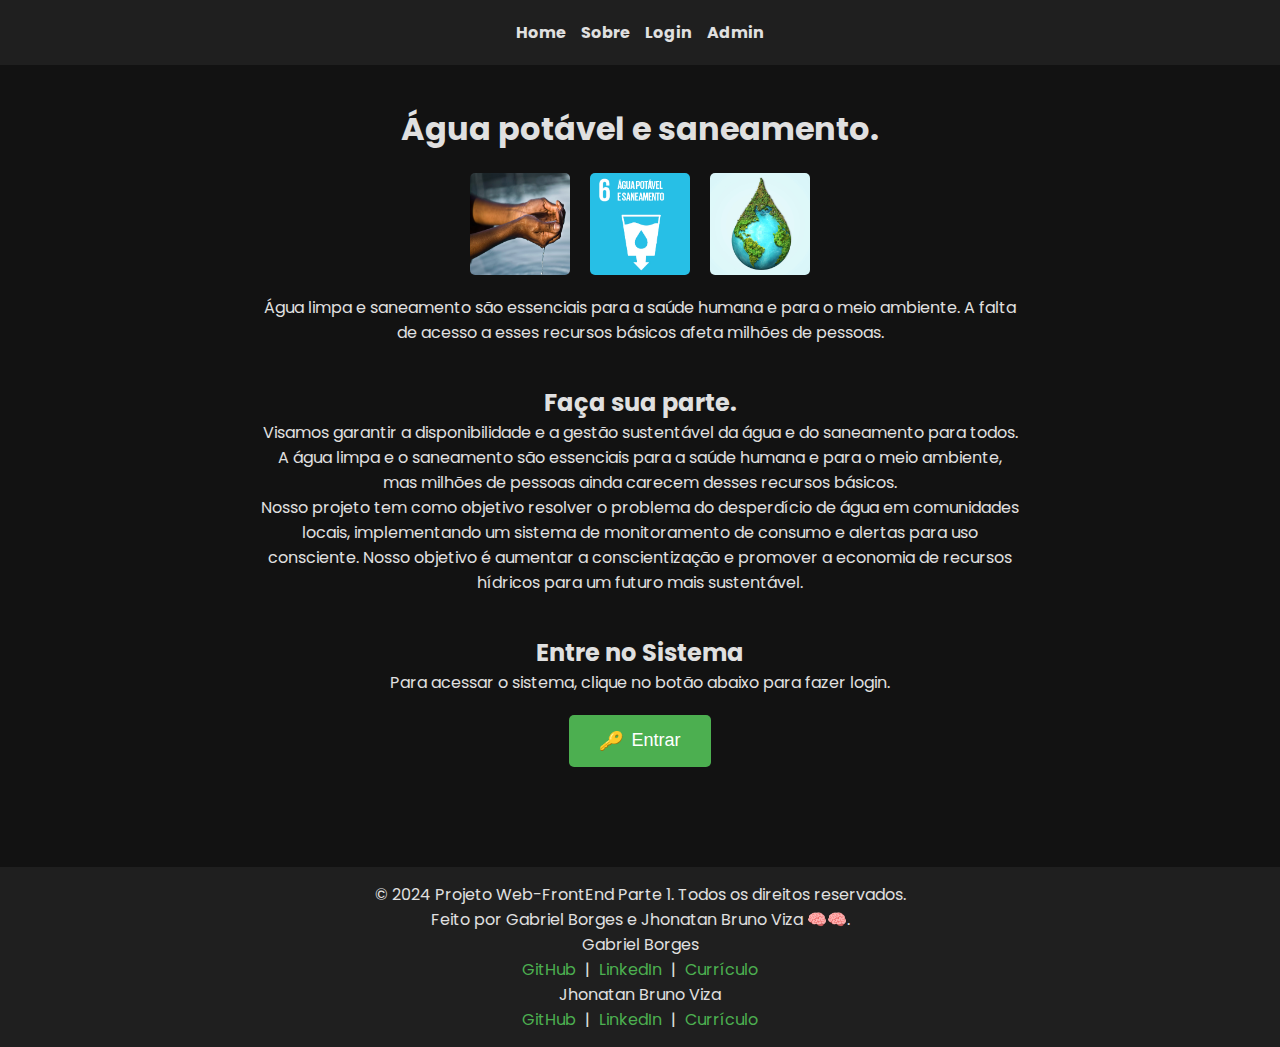
<file: index.html>
<!DOCTYPE html>
<html lang="en">
<head>
    <meta charset="UTF-8">
    <meta name="viewport" content="width=device-width, initial-scale=1.0">
    <meta name="description" content="Descrição do projeto.">
    <title>Meu Projeto</title>
    <!-- Google Fonts -->
    <link href="https://fonts.googleapis.com/css2?family=Poppins:wght@400;600&family=Roboto:wght@300&display=swap" rel="stylesheet">
    <!-- Link para o arquivo CSS -->
    <link rel="stylesheet" href="css/style.css">
    <!-- Link para favicon -->
    <link rel="icon" href="img/favicon.ico" type="image/x-icon">
</head>
<body>
    <header>
        <nav>
            <ul class="menu">
                <li><a href="#home">Home</a></li>
                <li><a href="#about">Sobre</a></li>
                <li><a href="#login">Login</a></li>
                <li><a href="admin.html">Admin</a></li> <!-- Adicionado aqui -->
            </ul>
        </nav>
    </header>

    <main>
        <section id="home">
            <h1>Água potável e saneamento.</h1>
            <div class="images">
                <img src="img/1.png" alt="Água potável">
                <img src="img/2.png" alt="Saneamento">
                <img src="img/3.png" alt="Recursos hídricos">
            </div>
            <p>Água limpa e saneamento são essenciais para a saúde humana e para o meio ambiente. A falta de acesso a esses recursos básicos afeta milhões de pessoas.</p>
        </section>

        <section id="about">
            <h2>Faça sua parte.</h2>
            <p> Visamos garantir a disponibilidade e a gestão sustentável da água e do saneamento para todos. A água limpa e o saneamento são essenciais para a saúde humana e para o meio ambiente, mas milhões de pessoas ainda carecem desses recursos básicos.</p>
            <p>Nosso projeto tem como objetivo resolver o problema do desperdício de água em comunidades locais, implementando um sistema de monitoramento de consumo e alertas para uso consciente. Nosso objetivo é aumentar a conscientização e promover a economia de recursos hídricos para um futuro mais sustentável.</p>
        </section>

        <section id="login">
            <h2>Entre no Sistema</h2>
            <p>Para acessar o sistema, clique no botão abaixo para fazer login.</p>
            <div id="login-container">
                <a href="login.html">
                    <button class="login-button"><i class="icon">🔑</i> Entrar</button>
                </a>
            </div>
        </section>
    </main>

    <footer>
        <p>&copy; 2024 Projeto Web-FrontEnd Parte 1. Todos os direitos reservados.</p>
        <p>Feito por Gabriel Borges e Jhonatan Bruno Viza <span class="icon">🧠</span><span class="icon">🧠</span>.</p>
        <p>Gabriel Borges</p>
        <a href="https://github.com/GabrielBorgesb" target="_blank">GitHub</a> | 
        <a href="https://www.linkedin.com/in/gabriel-borges-74490428a/" target="_blank">LinkedIn</a> | 
        <a href="curriculogabriel.html" target="_blank">Currículo</a>
        <p>Jhonatan Bruno Viza</p>
        <a href="https://github.com/JhonViza" target="_blank">GitHub</a> | 
        <a href="https://www.linkedin.com/in/jhonatan-v-atahuichy" target="_blank">LinkedIn</a> | 
        <a href="curriculoJhonatan.html" target="_blank">Currículo</a>
    </footer>
</body>
</html>
</file>
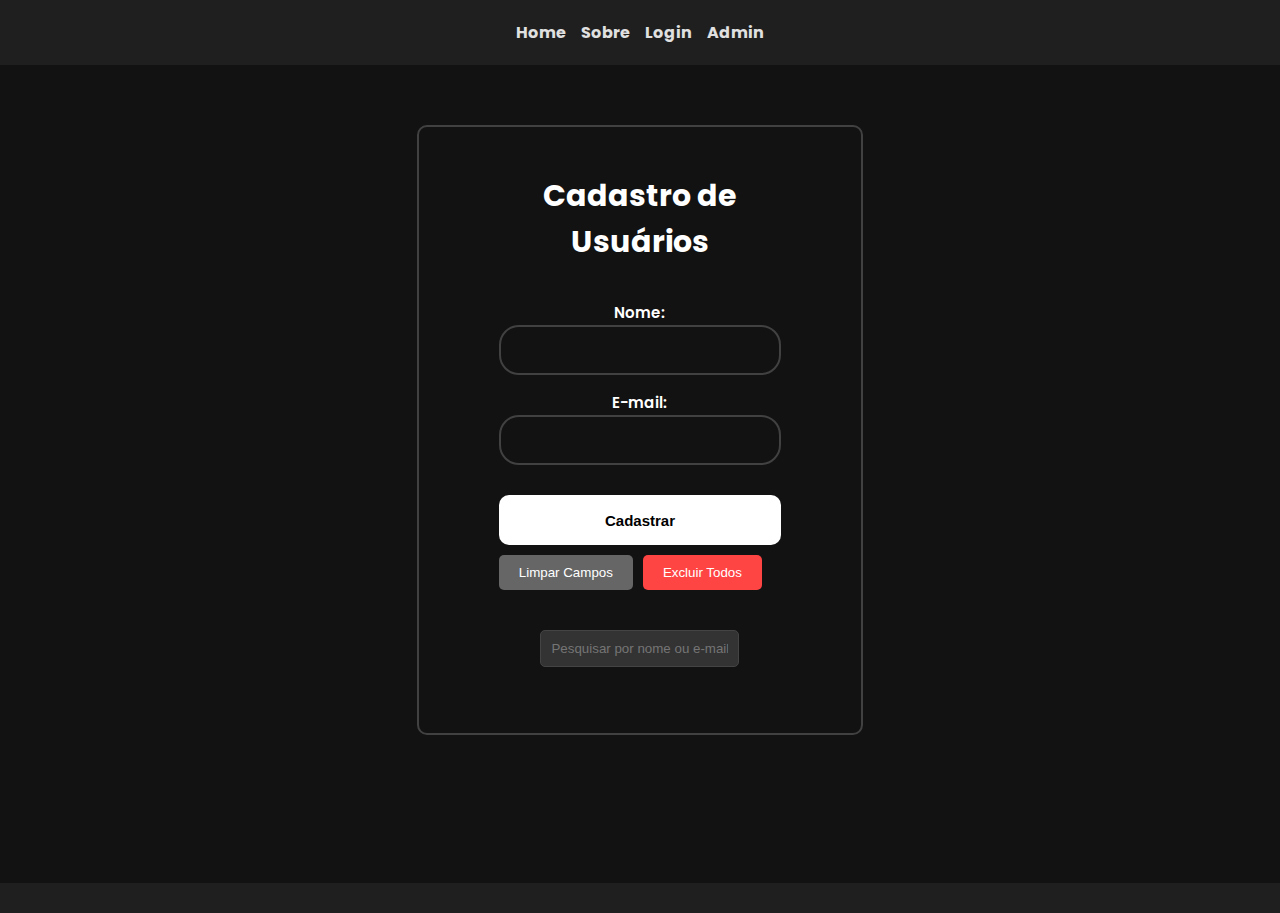
<file: admin.html>
<!DOCTYPE html>
<html lang="pt-BR">
<head>
    <meta charset="UTF-8">
    <meta name="viewport" content="width=device-width, initial-scale=1.0">
    <title>Admin - Meu Projeto</title>
    <link href="https://fonts.googleapis.com/css2?family=Poppins:wght@400;600&family=Roboto:wght@300&display=swap" rel="stylesheet">
    <link rel="stylesheet" href="css/style.css">
    <link rel="stylesheet" href="css/admin.css"> <!-- CSS específico para admin -->
    <link rel="icon" href="img/favicon.ico" type="image/x-icon">
</head>
<body>
    <header>
        <nav>
            <ul class="menu">
                <li><a href="index.html">Home</a></li>
                <li><a href="#about">Sobre</a></li>
                <li><a href="#login">Login</a></li>
                <li><a href="admin.html">Admin</a></li>
            </ul>
        </nav>
    </header>

    <main>
        <section class="formCadastro">
            <div class="form">
                <h1>Cadastro de Usuários</h1>
                <form id="userForm">
                    <div class="input-group">
                        <div class="input-box">
                            <label for="nome">Nome:</label>
                            <input type="text" id="nome" required>
                        </div>
                        <div class="input-box">
                            <label for="email">E-mail:</label>
                            <input type="email" id="email" required>
                        </div>
                    </div>
                    
                    <div class="button-group">
                        <button type="submit" class="cadastrar">Cadastrar</button>
                        <button type="button" class="limpar" onclick="limparCampos()">Limpar Campos</button>
                        <button type="button" class="excluir-todos" onclick="excluirTodos()">Excluir Todos</button>
                    </div>
                </form>

                <div class="pesquisa">
                    <input type="text" id="searchInput" placeholder="Pesquisar por nome ou e-mail...">
                </div>

                <div id="userList"></div>
            </div>
        </section>
    </main>

    <footer>
        <!-- Mesmo footer do index.html -->
    </footer>

    <script src="js/admin.js"></script>
</body>
</html>
</file>
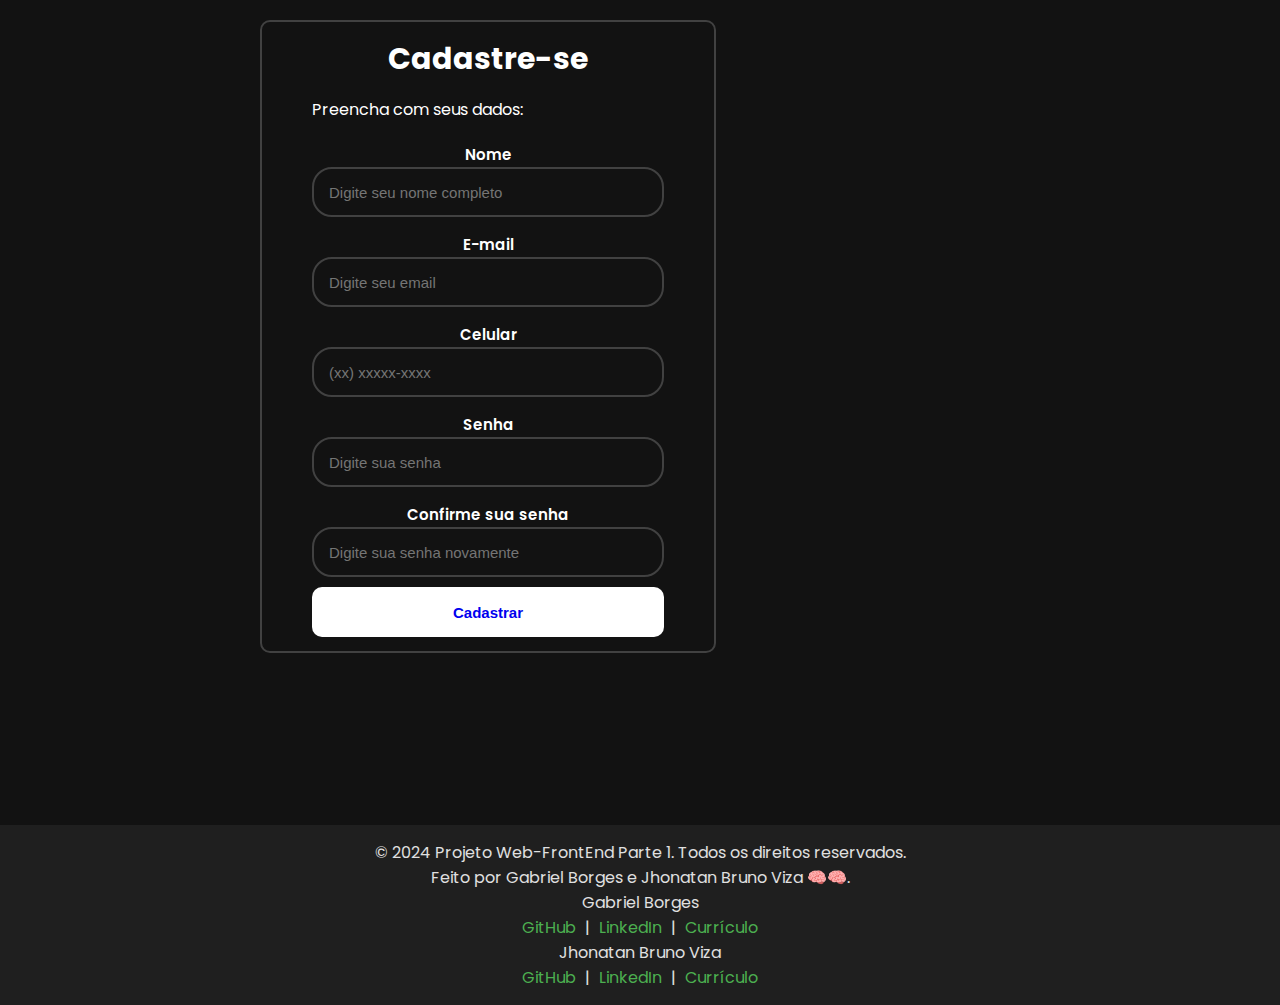
<file: cadastro.html>
<!DOCTYPE html>
<html lang="en">
<head>
    <meta charset="UTF-8">
    <meta name="viewport" content="width=device-width, initial-scale=1.0">
    <meta name="description" content="Descrição do projeto.">
    <title>Meu Projeto</title>
    <!-- Google Fonts -->
    <link href="https://fonts.googleapis.com/css2?family=Poppins:wght@400;600&family=Roboto:wght@300&display=swap" rel="stylesheet">
    <!-- Link para o arquivo CSS -->
    <link rel="stylesheet" href="css/style.css">
</head>
<body>
    <main>
        <section class="formCadastro">
            <div class="formImagem">
                <img src="img/undraw_product_tour_re_8bai.svg">
            </div>
            <div class="form">
            <form action="doacoes.html">
                <h1>Cadastre-se</h1>

                <div class="input-group">
                    <p>Preencha com seus dados:</p>
                    <div class="input-box">
                        <label for="name">Nome</label>
                        <input id="name" type="text" name="name" placeholder="Digite seu nome completo" required>
                    </div>

                    <div class="input-box">
                        <label for="email">E-mail</label>
                        <input id="email" type="email" name="email" placeholder="Digite seu email" required>
                    </div>

                    <div class="input-box">
                        <label for="number">Celular</label>
                        <input id="number" type="tel" name="number" placeholder="(xx) xxxxx-xxxx" required>
                    </div>

                    <div class="input-box">
                        <label for="password">Senha</label>
                        <input id="password" type="password" name="password" placeholder="Digite sua senha" required>
                    </div>

                    <div class="input-box">
                        <label for="ConfirmPassword">Confirme sua senha</label>
                        <input id="ConfirmPassword" type="password" name="ConfirmPassword" placeholder="Digite sua senha novamente" required>
                    </div>
                </div>
                <button type="submit" class="cadastrar"><a href="#">Cadastrar</a></button>
            </form>
            </div>
        </section>

    </main>

    <footer>
        <p>&copy; 2024 Projeto Web-FrontEnd Parte 1. Todos os direitos reservados.</p>
        <p>Feito por Gabriel Borges e Jhonatan Bruno Viza <span class="icon">🧠</span><span class="icon">🧠</span>.</p>
        <p>Gabriel Borges</p>
        <a href="https://github.com/GabrielBorgesb" target="_blank">GitHub</a> | 
        <a href="https://www.linkedin.com/in/gabriel-borges-74490428a/" target="_blank">LinkedIn</a> | 
        <a href="curriculogabriel.html" target="_blank">Currículo</a>
        <p>Jhonatan Bruno Viza</p>
        <a href="https://github.com/JhonViza" target="_blank">GitHub</a> | 
        <a href="https://www.linkedin.com/in/jhonatan-v-atahuichy" target="_blank">LinkedIn</a> | 
        <a href="curriculoJhonatan.html" target="_blank">Currículo</a>
    </footer>
</body>
</html>
</file>
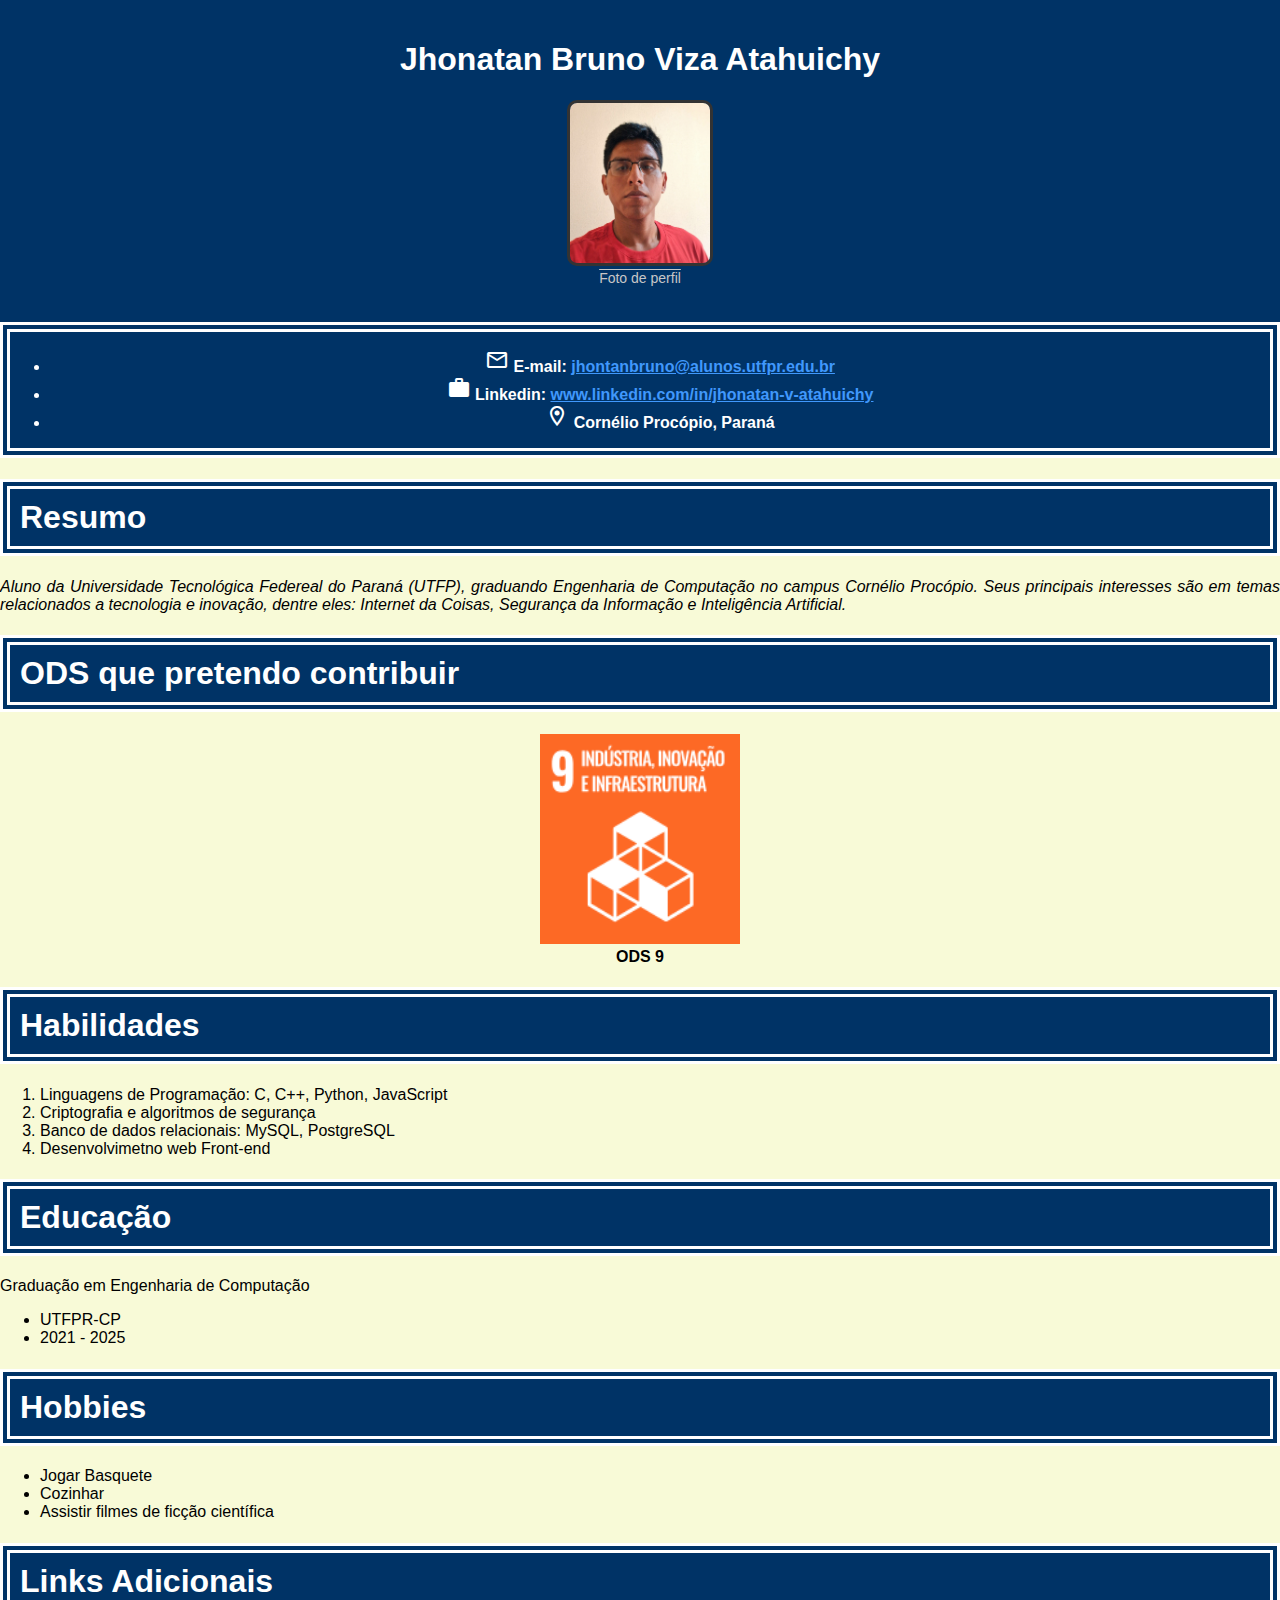
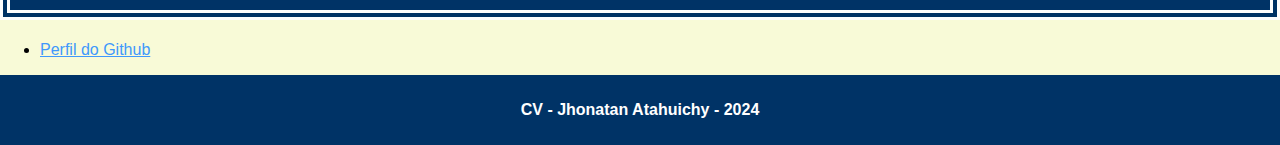
<file: curriculoJhonatan.html>
<!DOCTYPE html>
<html lang="pt-br">
<head>
    <title>CV Jhonatan Atahuichy</title>
    <meta charset="UTF-8">
    <meta name="viewport" content="width=device-width, initial-scale=1.0">
    <link rel="stylesheet" href="https://fonts.googleapis.com/icon?family=Material+Icons+Outlined">
    <link rel="stylesheet" href="css/stylecurriculoJhonatan.css">
</head>
<body>
    <header id="topo">
        <h1 class="titulo-principal">Jhonatan Bruno Viza Atahuichy</h1>
        <figure>
            <img src="img/jhonatanFoto.jpeg" alt="Foto de perfil" width="140" height="160" class="foto-perfil">
            <figcaption class="figura-legenda">Foto de perfil</figcaption>
        </figure>
    </header>
    <nav class="menu">
        <ul>
            <li><i class="material-icons-outlined">mail</i> E-mail: <a href="mailto:jhontanbruno@alunos.utfpr.edu.br">jhontanbruno@alunos.utfpr.edu.br</a></li>
            <li><i class="material-icons-outlined">work</i> Linkedin: <a href="https://www.linkedin.com/in/jhonatan-v-atahuichy" target="_blank">www.linkedin.com/in/jhonatan-v-atahuichy</a></li>
            <li><i class="material-icons-outlined">location_on</i> Cornélio Procópio, Paraná</li>
        </ul>
    </nav>
    <section class="titulos">
        <h1>Resumo</h1>
        <p class="texto-principal">Aluno da Universidade Tecnológica Federeal do Paraná (UTFP), graduando Engenharia de Computação no campus Cornélio Procópio.
            Seus principais interesses são em temas relacionados a tecnologia e inovação, dentre eles: Internet da Coisas, Segurança da Informação e Inteligência Artificial.</p>
    </section>
    <section class="titulos">
        <h1>ODS que pretendo contribuir</h1>
        <figure>
            <img src="img/ods_selecionada.png" alt="Ods escolhida" width="200" height="210">
            <figcaption>ODS 9</figcaption>
        </figure>
    </section>
    <section class="titulos">
        <h1>Habilidades</h1>
        <ol>
            <li>Linguagens de Programação: C, C++, Python, JavaScript</li>
            <li>Criptografia e algoritmos de segurança</li>
            <li>Banco de dados relacionais: MySQL, PostgreSQL</li>
            <li>Desenvolvimetno web Front-end</li>
        </ol>
    </section>
    <section class="titulos">
        <h1>Educação</h1>
        <p>Graduação em Engenharia de Computação</p>
        <ul>
            <li>UTFPR-CP</li>
            <li>2021 - 2025</li>
        </ul>
    </section>
    <section class="titulos">
        <h1>Hobbies</h1>
        <ul>
            <li>Jogar Basquete</li>
            <li>Cozinhar</li>
            <li>Assistir filmes de ficção científica</li>
        </ul>
    </section>
    <section class="titulos">
        <h1>Links Adicionais</h1>
        <ul>
            <li><a href="https://github.com/JhonViza" target="_blank">Perfil do Github</a></li>
        </ul>
    </section>
    <footer>
        <p>CV - Jhonatan Atahuichy - 2024</p>
    </footer>
</body>
</html>
</file>
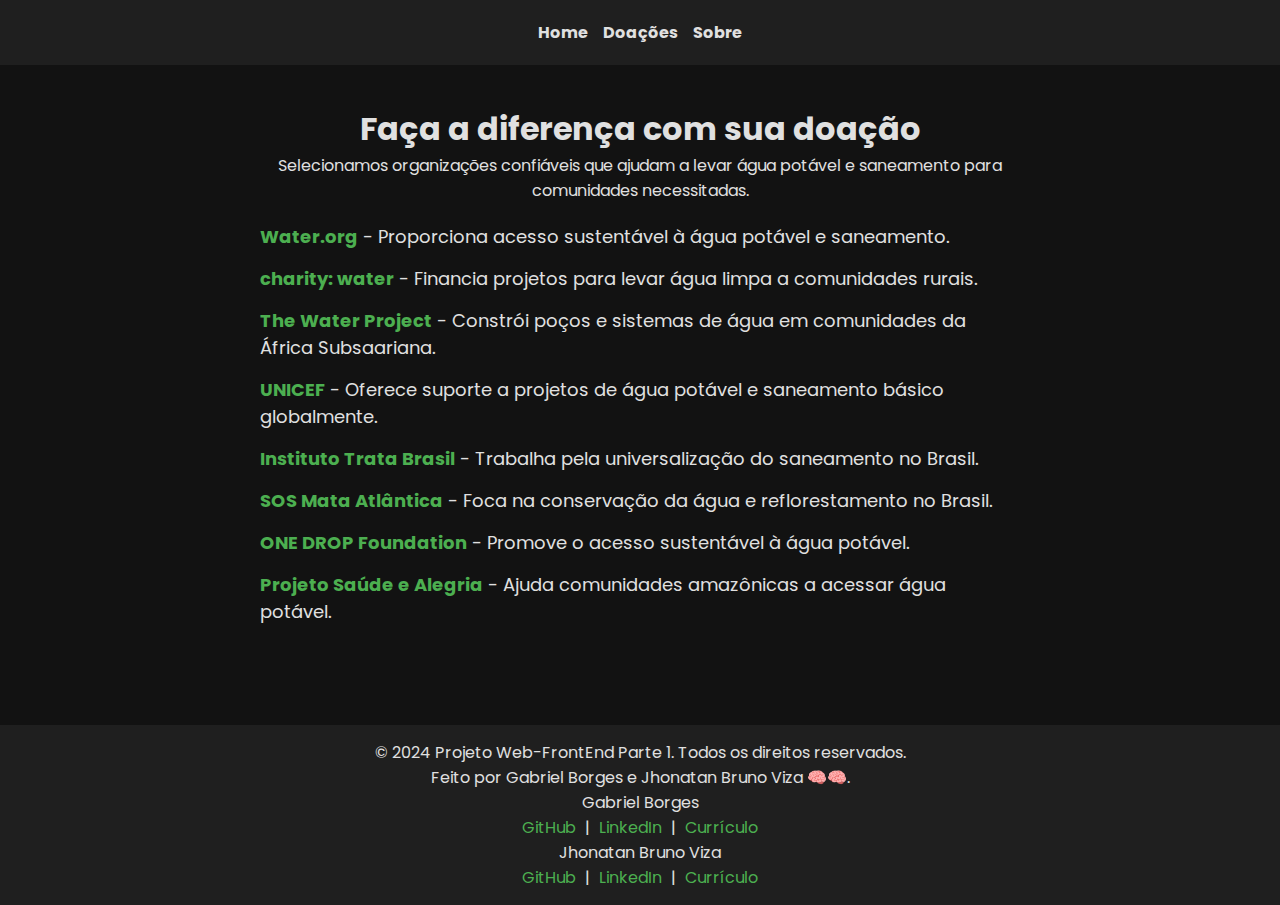
<file: doacoes.html>
<!DOCTYPE html>
<html lang="en">
<head>
    <meta charset="UTF-8">
    <meta name="viewport" content="width=device-width, initial-scale=1.0">
    <meta name="description" content="Página de doações para água potável e saneamento.">
    <title>Doações</title>
    <!-- Google Fonts -->
    <link href="https://fonts.googleapis.com/css2?family=Poppins:wght@400;600&family=Roboto:wght@300&display=swap" rel="stylesheet">
    <!-- Link para o arquivo CSS -->
    <link rel="stylesheet" href="css/style.css">
    <!-- Link para favicon -->
    <link rel="icon" href="img/favicon.ico" type="image/x-icon">
</head>
<body>
    <header>
        <nav>
            <ul class="menu">
                <li><a href="index.html">Home</a></li>
                <li><a href="#donations">Doações</a></li>
                <li><a href="#about">Sobre</a></li>
            </ul>
        </nav>
    </header>

    <main>
        <section id="donations">
            <h1>Faça a diferença com sua doação</h1>
            <p>Selecionamos organizações confiáveis que ajudam a levar água potável e saneamento para comunidades necessitadas.</p>
            <ul class="donation-list">
                <li>
                    <a href="https://water.org" target="_blank">Water.org</a> - Proporciona acesso sustentável à água potável e saneamento.
                </li>
                <li>
                    <a href="https://www.charitywater.org/" target="_blank">charity: water</a> - Financia projetos para levar água limpa a comunidades rurais.
                </li>
                <li>
                    <a href="https://thewaterproject.org" target="_blank">The Water Project</a> - Constrói poços e sistemas de água em comunidades da África Subsaariana.
                </li>
                <li>
                    <a href="https://www.unicef.org" target="_blank">UNICEF</a> - Oferece suporte a projetos de água potável e saneamento básico globalmente.
                </li>
                <li>
                    <a href="https://www.tratabrasil.org.br/" target="_blank">Instituto Trata Brasil</a> - Trabalha pela universalização do saneamento no Brasil.
                </li>
                <li>
                    <a href="https://www.sosma.org.br/" target="_blank">SOS Mata Atlântica</a> - Foca na conservação da água e reflorestamento no Brasil.
                </li>
                <li>
                    <a href="https://www.onedrop.org/" target="_blank">ONE DROP Foundation</a> - Promove o acesso sustentável à água potável.
                </li>
                <li>
                    <a href="https://www.saudeealegria.org.br/" target="_blank">Projeto Saúde e Alegria</a> - Ajuda comunidades amazônicas a acessar água potável.
                </li>
            </ul>
        </section>
    </main>

    <footer>
        <p>&copy; 2024 Projeto Web-FrontEnd Parte 1. Todos os direitos reservados.</p>
        <p>Feito por Gabriel Borges e Jhonatan Bruno Viza <span class="icon">🧠</span><span class="icon">🧠</span>.</p>
        <p>Gabriel Borges</p>
        <a href="https://github.com/GabrielBorgesb" target="_blank">GitHub</a> | 
        <a href="https://www.linkedin.com/in/gabriel-borges-74490428a/" target="_blank">LinkedIn</a> | 
        <a href="curriculogabriel.html" target="_blank">Currículo</a>
        <p>Jhonatan Bruno Viza</p>
        <a href="https://github.com/JhonViza" target="_blank">GitHub</a> | 
        <a href="https://www.linkedin.com/in/jhonatan-v-atahuichy" target="_blank">LinkedIn</a> | 
        <a href="curriculoJhonatan.html" target="_blank">Currículo</a>
    </footer>
</body>
</html>
</file>
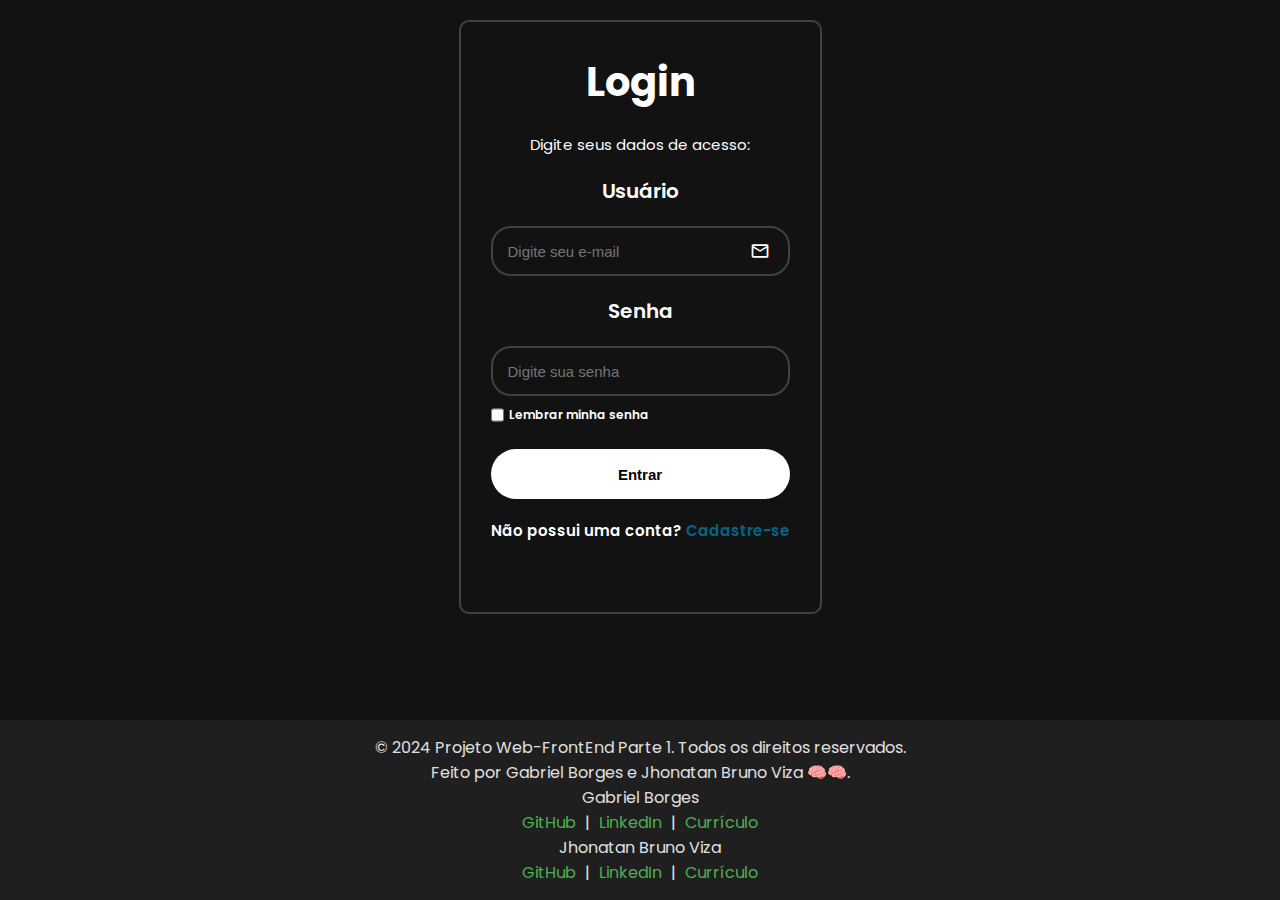
<file: login.html>
<!DOCTYPE html>
<html lang="en">
<head>
    <meta charset="UTF-8">
    <meta name="viewport" content="width=device-width, initial-scale=1.0">
    <meta name="description" content="Descrição do projeto.">
    <title>Meu Projeto</title>
    <!-- Google Fonts -->
    <link href="https://fonts.googleapis.com/css2?family=Poppins:wght@400;600&family=Roboto:wght@300&display=swap" rel="stylesheet">
    <!-- Link para o arquivo CSS -->
    <link rel="stylesheet" href="css/style.css">
    <!-- Link para favicon -->
    <link rel="icon" href="img/favicon.ico" type="image/x-icon">
    <link rel="stylesheet" href="https://fonts.googleapis.com/icon?family=Material+Icons+Outlined">
</head>
<body>
    <main>
        <section id="home" class="formLogin">
            <!-- Redireciona para 'doacoes.html' -->
            <form action="doacoes.html">
                <h1>Login</h1>
                <p>Digite seus dados de acesso:</p><br>
                <label for="email">Usuário</label>
                <div class="input-box">
                    <input type="email" placeholder="Digite seu e-mail" required>
                    <i class="material-icons-outlined">mail</i>
                </div>
                <label for="password">Senha</label>
                <div class="input-box">
                    <input type="password" placeholder="Digite sua senha" required>
                    <i class="material-icons-outlined">password</i>
                </div>
                <div class="remember">
                    <label>
                        <input type="checkbox">
                        Lembrar minha senha
                    </label>
                </div>
                <button type="submit" class="entrar">Entrar</button>
                <div class="register">
                    <p>Não possui uma conta? <a href="cadastro.html">Cadastre-se</a></p>
                </div>
            </form>
        </section>
    </main>

    <footer>
        <p>&copy; 2024 Projeto Web-FrontEnd Parte 1. Todos os direitos reservados.</p>
        <p>Feito por Gabriel Borges e Jhonatan Bruno Viza <span class="icon">🧠</span><span class="icon">🧠</span>.</p>
        <p>Gabriel Borges</p>
        <a href="https://github.com/GabrielBorgesb" target="_blank">GitHub</a> | 
        <a href="https://www.linkedin.com/in/gabriel-borges-74490428a/" target="_blank">LinkedIn</a> | 
        <a href="curriculogabriel.html" target="_blank">Currículo</a>
        <p>Jhonatan Bruno Viza</p>
        <a href="https://github.com/JhonViza" target="_blank">GitHub</a> | 
        <a href="https://www.linkedin.com/in/jhonatan-v-atahuichy" target="_blank">LinkedIn</a> | 
        <a href="curriculoJhonatan.html" target="_blank">Currículo</a>
    </footer>
</body>
</html>
</file>
<file: css/admin.css>
/* Estilos específicos para a página admin */
.formCadastro {
    max-width: 800px;
    margin: 20px auto;
    padding: 30px;
}

.button-group {
    display: flex;
    gap: 10px;
    margin: 20px 0;
    flex-wrap: wrap;
}

.limpar, .excluir-todos {
    background-color: #666;
    color: white;
    padding: 10px 20px;
    border: none;
    border-radius: 5px;
    cursor: pointer;
}

.excluir-todos {
    background-color: #ff4444;
}

.user-item {
    display: flex;
    justify-content: space-between;
    align-items: center;
    padding: 10px;
    border-bottom: 1px solid #333;
}

.user-item button {
    background: none;
    border: none;
    color: #ff4444;
    cursor: pointer;
    padding: 5px;
}

#searchInput {
    width: 100%;
    padding: 10px;
    margin: 20px 0;
    background: #333;
    border: 1px solid #444;
    color: white;
    border-radius: 5px;
}
</file>
<file: css/stylecurriculoJhonatan.css>
body {
    font-family: 'Roboto', sans-serif;
    background-color: #f8fad7;
    color: black;
    margin: 0;
    padding: 0;
}

#topo {
    text-align: center;
    background-color: #003366;
    color: white;
    padding: 20px 0;
}

.titulo-principal {
    font-family: 'Montserrat', sans-serif;
    font-weight: bold;
}

.menu {
    font-weight: 600;
    text-align: center;
    background-color: #003366;
    color: white;
    border: double 10px;
}

a {
    color: #4098fc;
    text-decoration: underline;
}

a:hover {
    color: #00bcd4;
    text-decoration: none;
}

.texto-principal {
    font-style: italic;
    text-align: justify;
}

.foto-perfil {
    border: 3px solid #333;
    border-radius: 10px;
}

.figura-legenda {
    text-decoration: overline;
    font-size: 14px;
    color: #c7c6c6;
}

.titulos h1 {
    background-color: #003366;
    color: white;
    padding: 10px;
    border: double 10px;
}

.titulos figure {  
    text-align: center;
    font-weight: 600;
}

footer {
    text-align: center;
    background-color: #003366;
    color: white;
    padding: 10px;
    font-weight: 600;
}
</file>
<file: css/style.css>
/* Reset básico */
* {
    margin: 0;
    padding: 0;
    box-sizing: border-box;
}

html, body {
    height: 100%;
    width: 100%;
    font-family: 'Poppins', sans-serif; /* Fonte principal */
    background-color: #121212; /* Fundo escuro */
    color: #e0e0e0; /* Texto claro */
    display: flex;
    flex-direction: column;
    align-items: center; /* Centraliza horizontalmente */
    text-align: center; /* Centraliza o texto */
}

/* Header */
header {
    width: 100%; /* Garantir que o cabeçalho ocupe toda a largura */
    background-color: #1f1f1f;
    color: #fff;
    padding: 20px 0; /* Distância vertical */
    margin-bottom: 20px; /* Distância abaixo do cabeçalho */
}

nav {
    width: 100%; /* Garante que o menu ocupe 100% da largura */
}

.menu {
    display: flex;
    justify-content: center;
    gap: 15px;
    list-style: none;
}

.menu a {
    color: #e0e0e0;
    text-decoration: none;
    font-weight: bold;
}

.menu a:hover {
    color: #4caf50; /* Cor de hover */
}

/* Estilos para a seção Home */
section#home {
    margin-bottom: 40px; /* Distância abaixo da seção Home */
}

section#home h1,
section#home p {
    margin-bottom: 20px; /* Distância entre o título e o parágrafo */
}

.images {
    display: flex;
    justify-content: center;
    gap: 20px;
    flex-wrap: wrap; /* Permite quebra de linha */
    padding-bottom: 20px;
}

.images img {
    width: 100px;
    height: auto;
    border-radius: 5px;
}

/* Main */
main {
    flex: 1;
    padding: 20px;
    max-width: 800px; /* Limita a largura máxima */
    margin-bottom: 20px; /* Distância abaixo do conteúdo principal */
}

/* Seções */
section {
    margin-bottom: 40px; /* Distância entre as seções */
}

#login-container {
    display: flex;
    justify-content: center; /* Centraliza horizontalmente */
    align-items: center; /* Centraliza verticalmente */
    height: 100%; /* Garante que ocupe toda a altura da seção */
    padding-top: 20px;
}

/* Remove o sublinhado do link */
a {
    text-decoration: none;
}

/* Estilo para o botão de login */
.login-button {
    background-color: #4caf50;
    color: white;
    padding: 15px 30px;
    border: none;
    border-radius: 5px;
    font-size: 18px;
    cursor: pointer;
    text-align: center;
    text-decoration: none; /* Remove sublinhado */
    display: flex;
    align-items: center; /* Alinha o ícone ao texto */
    justify-content: center;
}

.login-button .icon {
    margin-right: 10px; /* Espaçamento entre o ícone e o texto */
}

.login-button:hover {
    background-color: #45a049;
    transition: background-color 0.3s ease;
}

/* Estilo das imagens na seção 'home' */
.images {
    display: flex;
    justify-content: center;
    gap: 20px;
    flex-wrap: wrap; /* Permite quebra de linha */
}

.images img {
    width: 100px;
    height: auto;
    border-radius: 5px;
}

/* Footer */
footer {
    background-color: #1f1f1f;
    width: 100%;
    padding: 15px;
    margin-top: 20px; /* Distância acima do rodapé */
}

footer .icon {
    font-family: 'Roboto', sans-serif; /* Fonte secundária */
    color: #4caf50; /* Ícones com cor destacada */
}

footer a {
    color: #4caf50;
    text-decoration: none;
    margin: 0 5px;
}

footer a:hover {
    text-decoration: underline;
}

/* Lista de doações */
.donation-list {
    list-style-type: none; /* Remove os marcadores padrão */
    padding: 0;
    margin: 20px auto;
    max-width: 800px;
    text-align: left;
}

.donation-list li {
    margin-bottom: 15px;
    font-size: 18px;
}

.donation-list a {
    color: #4caf50;
    text-decoration: none;
    font-weight: bold;
}

.donation-list a:hover {
    text-decoration: underline;
}

/*Página Login*/
.formLogin {
    display: flex;
    flex-direction: column;
    background-color: transparent;
    border: 2px solid rgba(255, 255, 255, 0.2);
    border-radius: 10px;
    padding: 30px;
    gap: 5px;
    color:white;
}

.formLogin h1{
    font-size: 40px;
}

.formLogin p {
    display: inline-block;
    font-size: 15px;
    margin-bottom: 25px;
}

.formLogin label {
    font-size: 20px;
    font-weight: 600;
}

.input-box input {
    width: 100%;
    height: 100%;
    padding: 15px;
    font-size: 15px;
    border: 2px solid rgba(255, 255, 255, 0.2);
    border-radius: 20px;
    background-color: transparent;
    color:rgb(255, 255, 255);
    outline: none;
}

.input-box{
    position: relative;
    width: 100%;
    height: 50px;
    margin: 20px 0;
}

.input-box i {
    position: absolute;
    right: 20px;
    top: 50%;
    transform: translateY(-50%);
    font-size: 20px;
}

.remember label{
    display: flex;
    font-size: 12px;
    margin: -10px 0 25px;
}

.remember label input {
    margin-right: 5px;
}

.entrar {
    width: 100%;
    height: 50px;
    background-color: white;
    border: none;
    border-radius: 30px;
    font-size: 15px;
    font-weight: 600;
    color: black;
    cursor: pointer;
}

.entrar:hover {
    background-color: transparent;
    border: 2px solid rgba(255, 255, 255, 0.2);
    color: white;
}

.register {
    font-size: 15px;
    margin: 20px 0 20px;
    font-weight: 600;
}

.register a {
    text-decoration: none;
    color: rgb(0, 103, 134);
    font-weight: 600;
}

.register a:hover {
    text-decoration: underline;
}

/*Página Cadastro*/
.formCadastro {
    width: 85%;
    height: 85%;
    display: flex;
    background-color: transparent;
    border: 2px solid rgba(255, 255, 255, 0.2);
    border-radius: 10px;
    color:white;
}

.formCadastro h1{
    font-size: 30px;
}

.formImagem {
    width: 50%;
    display: flex;
    justify-content: center;
    align-items: center;
    background-color: rgb(178, 206, 211);
    padding: 15px;
}

.formImagem img {
    width: 300px;
}

.form {
    width:50%;
    display: flex;
    justify-content: center;
    align-items: center;
    flex-direction: column;
    padding: 50px;
}

.input-group {
    display: flex;
    flex-wrap: wrap;
    justify-content: space-between;
    padding: 15px 0;  
}

.input-box input:focus-visible {
    outline: 1px solid white;
}

.input-box label {
    font-size: 15px;
    font-weight: 600;
}

.cadastrar {
    width: 100%;
    height: 50px;
    background-color: white;
    border: none;
    border-radius: 10px;
    font-size: 15px;
    font-weight: 600;
    color: black;
    cursor: pointer;
}

.cadastrar:hover {
    background-color: transparent;
    border: 2px solid rgba(255, 255, 255, 0.2);
    color: white;
}

@media screen and (max-width: 1330px) {
    .formImagem{
        display: none;
    }
    .formCadastro{
        width: 60%;
    }
    .form{
        width: 100%;
    }
}

/* Estilos adicionais para admin */
.button-group {
    display: flex;
    gap: 10px;
    margin-top: 20px;
}

.limpar, .excluir-todos {
    background-color: #666;
    color: white;
    padding: 10px 20px;
    border: none;
    border-radius: 5px;
    cursor: pointer;
}

.excluir-todos {
    background-color: #ff4444;
}

.user-item {
    display: flex;
    justify-content: space-between;
    align-items: center;
    padding: 10px;
    border-bottom: 1px solid #333;
}

.user-item button {
    background: none;
    border: none;
    color: #ff4444;
    cursor: pointer;
    padding: 5px;
}

#searchInput {
    width: 100%;
    padding: 10px;
    margin: 20px 0;
    background: #333;
    border: 1px solid #444;
    color: white;
    border-radius: 5px;
}
</file>
